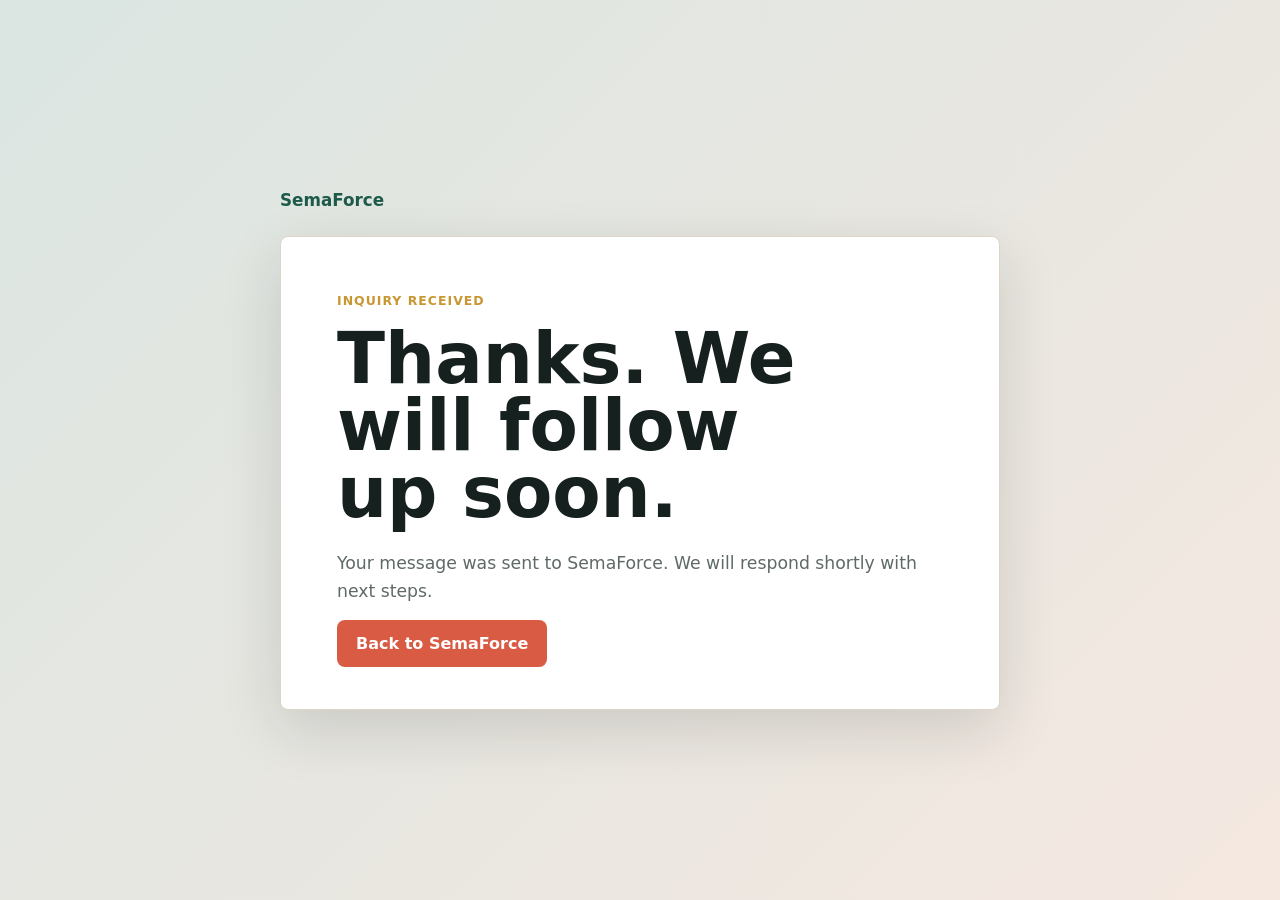
<file: thanks.html>
<!doctype html>
<html lang="en">
  <head>
    <meta charset="utf-8" />
    <meta name="viewport" content="width=device-width, initial-scale=1" />
    <title>SemaForce | Inquiry received</title>
    <meta
      name="description"
      content="SemaForce has received your inquiry and will follow up soon."
    />
    <meta name="robots" content="noindex,follow" />
    <meta name="theme-color" content="#101817" />
    <link rel="canonical" href="https://semaforce.dev/thanks.html" />
    <link rel="icon" href="/assets/favicon.svg" type="image/svg+xml" />
    <link rel="manifest" href="/assets/site.webmanifest" />
    <meta property="og:type" content="website" />
    <meta property="og:site_name" content="SemaForce" />
    <meta property="og:title" content="SemaForce | Inquiry received" />
    <meta property="og:description" content="SemaForce has received your inquiry and will follow up soon." />
    <meta property="og:url" content="https://semaforce.dev/thanks.html" />
    <meta property="og:image" content="https://semaforce.dev/assets/social-card.png" />
    <meta property="og:image:type" content="image/png" />
    <meta property="og:image:width" content="1200" />
    <meta property="og:image:height" content="630" />
    <meta name="twitter:card" content="summary_large_image" />
    <meta name="twitter:image" content="https://semaforce.dev/assets/social-card.png" />
    <script>
      (() => {
        try {
          const themePreference = localStorage.getItem("semaforce-theme") || "system";
          const languagePreference = localStorage.getItem("semaforce-language") || "system";
          const prefersDark = window.matchMedia("(prefers-color-scheme: dark)").matches;
          const prefersSpanish = navigator.language.toLowerCase().startsWith("es");

          document.documentElement.dataset.theme =
            themePreference === "dark" || (themePreference === "system" && prefersDark)
              ? "dark"
              : "light";
          document.documentElement.dataset.themePreference = themePreference;
          document.documentElement.lang =
            languagePreference === "es" || (languagePreference === "system" && prefersSpanish)
              ? "es"
              : "en";
          document.documentElement.dataset.languagePreference = languagePreference;
        } catch (error) {
          document.documentElement.dataset.theme = "light";
          document.documentElement.dataset.themePreference = "system";
          document.documentElement.dataset.languagePreference = "system";
        }
      })();
    </script>
    <link rel="stylesheet" href="./styles.css" />
  </head>
  <body class="thanks-page">
    <main class="thanks-shell">
      <a class="brand dark-brand" href="/">SemaForce</a>
      <section class="thanks-card" aria-labelledby="thanks-title">
        <p class="section-kicker">Inquiry received</p>
        <h1 id="thanks-title">Thanks. We will follow up soon.</h1>
        <p>
          Your message was sent to SemaForce. We will respond shortly with next
          steps.
        </p>
        <a class="button primary" href="/">Back to SemaForce</a>
      </section>
    </main>
    <script>
      const languagePreference = (() => {
        try {
          return localStorage.getItem("semaforce-language") || "system";
        } catch (error) {
          return "system";
        }
      })();
      const language =
        languagePreference === "es" ||
        (languagePreference === "system" && navigator.language.toLowerCase().startsWith("es"))
          ? "es"
          : "en";

      if (language === "es") {
        document.documentElement.lang = "es";
        document.title = "SemaForce | Consulta recibida";
        document.querySelector(".section-kicker").textContent = "Consulta recibida";
        document.querySelector("#thanks-title").textContent = "Gracias. Responderemos pronto.";
        document.querySelector(".thanks-card p:not(.section-kicker)").textContent =
          "Tu mensaje fue enviado a SemaForce. Responderemos pronto con los siguientes pasos.";
        document.querySelector(".thanks-card .button").textContent = "Volver a SemaForce";
      }
    </script>
  </body>
</html>
</file>
<file: styles.css>
:root {
  color-scheme: light;
  --ink: #16211f;
  --muted: #5f6a66;
  --paper: #f7f4ee;
  --white: #ffffff;
  --line: #dcd5c8;
  --green: #1d5a4a;
  --teal: #0e7c86;
  --coral: #d95b43;
  --gold: #c99732;
  --night: #101817;
  --shadow: 0 20px 60px rgba(18, 28, 25, 0.14);
}

html[data-theme="dark"] {
  color-scheme: dark;
  --ink: #eef5f1;
  --muted: #aebeb8;
  --paper: #0b1210;
  --white: #151f1d;
  --line: #2c3d38;
  --green: #7ed4bc;
  --teal: #52c4cb;
  --coral: #f0715c;
  --gold: #e0b64f;
  --night: #070d0b;
  --shadow: 0 22px 70px rgba(0, 0, 0, 0.38);
}

* {
  box-sizing: border-box;
}

html {
  scroll-behavior: smooth;
}

body {
  margin: 0;
  font-family:
    Inter, ui-sans-serif, system-ui, -apple-system, BlinkMacSystemFont, "Segoe UI",
    sans-serif;
  color: var(--ink);
  background: var(--paper);
}

a {
  color: inherit;
}

.site-header {
  position: fixed;
  inset: 0 0 auto;
  z-index: 10;
  display: grid;
  grid-template-columns: auto minmax(0, 1fr) auto;
  align-items: center;
  gap: clamp(16px, 2.2vw, 30px);
  padding: 14px clamp(18px, 2.4vw, 36px);
  color: #ffffff;
  background: linear-gradient(to bottom, rgba(0, 0, 0, 0.45), rgba(0, 0, 0, 0));
}

.brand {
  font-size: 1.05rem;
  font-weight: 800;
  text-decoration: none;
  letter-spacing: 0;
}

nav {
  display: flex;
  justify-content: center;
  gap: clamp(12px, 1.6vw, 24px);
  min-width: 0;
  font-size: clamp(0.82rem, 0.92vw, 0.92rem);
  font-weight: 650;
  line-height: 1;
}

nav a {
  text-decoration: none;
  opacity: 0.9;
  white-space: nowrap;
}

nav a:hover {
  opacity: 1;
}

.site-controls {
  display: flex;
  flex-wrap: nowrap;
  align-items: center;
  justify-content: flex-end;
  gap: 6px;
  width: max-content;
  min-width: 0;
}

.segmented-control {
  display: inline-flex;
  align-items: center;
  gap: 2px;
  min-height: 30px;
  padding: 3px;
  border: 1px solid rgba(255, 255, 255, 0.26);
  border-radius: 8px;
  background: rgba(8, 13, 12, 0.32);
  backdrop-filter: blur(14px);
  white-space: nowrap;
}

.segmented-control span {
  padding: 0 7px;
  color: rgba(255, 255, 255, 0.68);
  font-size: 0.68rem;
  font-weight: 850;
  letter-spacing: 0.08em;
  text-transform: uppercase;
}

.segmented-control button {
  min-height: 24px;
  width: auto;
  border: 0;
  border-radius: 6px;
  padding: 4px 8px;
  color: rgba(255, 255, 255, 0.78);
  background: transparent;
  font-size: 0.74rem;
  font-weight: 850;
}

.segmented-control button[aria-pressed="true"] {
  color: var(--night);
  background: var(--white);
}

.segmented-control button:focus-visible {
  outline: 2px solid var(--gold);
  outline-offset: 2px;
}

.hero {
  position: relative;
  min-height: 92svh;
  display: grid;
  align-items: end;
  overflow: hidden;
  background: var(--night);
}

.hero-media,
.hero-shade {
  position: absolute;
  inset: 0;
}

.hero-media {
  background-image: url("https://images.unsplash.com/photo-1552664730-d307ca884978?auto=format&fit=crop&w=2200&q=88");
  background-size: cover;
  background-position: center;
  filter: saturate(0.95) contrast(1.04);
  transform: scale(1.02);
}

.hero-shade {
  background:
    linear-gradient(90deg, rgba(10, 18, 16, 0.9), rgba(10, 18, 16, 0.48) 52%, rgba(10, 18, 16, 0.18)),
    linear-gradient(0deg, rgba(10, 18, 16, 0.86), rgba(10, 18, 16, 0) 42%);
}

.hero-content {
  position: relative;
  width: min(1040px, calc(100% - 36px));
  margin: 0 auto;
  padding: 132px 0 92px;
  color: #ffffff;
}

.eyebrow,
.section-kicker {
  margin: 0 0 16px;
  color: var(--gold);
  font-size: 0.78rem;
  font-weight: 800;
  letter-spacing: 0.08em;
  line-height: 1.35;
  overflow-wrap: anywhere;
  text-transform: uppercase;
}

h1,
h2,
h3,
p {
  letter-spacing: 0;
}

h1 {
  max-width: 900px;
  margin: 0;
  font-size: clamp(4.2rem, 14vw, 10.4rem);
  line-height: 0.86;
  font-weight: 900;
}

.hero-copy {
  max-width: 700px;
  margin: 28px 0 0;
  color: rgba(255, 255, 255, 0.88);
  font-size: clamp(1.14rem, 2vw, 1.48rem);
  line-height: 1.45;
}

.hero-actions {
  display: flex;
  flex-wrap: wrap;
  gap: 12px;
  margin-top: 34px;
}

.button,
button {
  min-height: 48px;
  border: 1px solid transparent;
  border-radius: 8px;
  padding: 13px 18px;
  font: inherit;
  font-weight: 800;
  text-decoration: none;
  cursor: pointer;
}

.button.primary,
button {
  background: var(--coral);
  color: var(--white);
}

.button.primary,
.contact-form button {
  color: #ffffff;
}

button:disabled {
  cursor: wait;
  opacity: 0.72;
}

.button.secondary {
  border-color: rgba(255, 255, 255, 0.48);
  color: #ffffff;
  background: rgba(255, 255, 255, 0.08);
}

.intro,
.ai-brief,
.band,
.split,
.proof,
.contact {
  width: min(1160px, calc(100% - 36px));
  margin: 0 auto;
}

.ai-brief {
  display: grid;
  grid-template-columns: minmax(280px, 0.88fr) minmax(300px, 1.12fr);
  gap: clamp(28px, 6vw, 76px);
  align-items: start;
  padding: 72px 0 64px;
  border-bottom: 1px solid var(--line);
}

.ai-brief-copy p:not(.section-kicker),
.ai-panel p {
  margin: 0;
  color: var(--muted);
  font-size: clamp(1.03rem, 1.6vw, 1.2rem);
  line-height: 1.62;
}

.ai-panel .ai-note {
  margin-top: 18px;
  color: var(--green);
  font-size: 0.96rem;
  font-weight: 850;
}

.ai-panel {
  padding: clamp(22px, 4vw, 34px);
  border: 1px solid var(--line);
  border-radius: 8px;
  background: var(--white);
  box-shadow: var(--shadow);
}

.ai-actions {
  display: grid;
  grid-template-columns: repeat(2, minmax(0, 1fr));
  gap: 10px;
  margin-top: 24px;
}

.prompt-preview {
  display: grid;
  gap: 8px;
  margin-top: 18px;
  color: var(--muted);
  font-size: 0.82rem;
  font-weight: 850;
  letter-spacing: 0.03em;
  text-transform: uppercase;
}

.prompt-preview textarea {
  min-height: 168px;
  resize: vertical;
  color: var(--ink);
  background: #fbfcf9;
  font-family:
    ui-monospace, SFMono-Regular, Menlo, Monaco, Consolas, "Liberation Mono", monospace;
  font-size: 0.8rem;
  line-height: 1.45;
  text-transform: none;
  letter-spacing: 0;
}

.ai-link,
.copy-prompt {
  width: 100%;
  text-align: center;
}

.ai-link {
  border-color: var(--line);
  color: var(--ink);
  background: #f9fbf7;
}

.copy-prompt {
  background: var(--green);
}

.ai-source {
  display: inline-block;
  margin-top: 18px;
  color: var(--green);
  font-weight: 850;
  text-decoration-thickness: 2px;
  text-underline-offset: 4px;
}

.intro {
  display: grid;
  grid-template-columns: minmax(260px, 0.9fr) minmax(280px, 1.1fr);
  gap: clamp(28px, 7vw, 84px);
  padding: 72px 0 64px;
}

h2 {
  margin: 0;
  font-size: clamp(2rem, 5vw, 4.4rem);
  line-height: 0.98;
}

.intro p:not(.section-kicker),
.section-heading p:not(.section-kicker),
.split-copy p,
.contact p {
  margin: 0;
  color: var(--muted);
  font-size: clamp(1.03rem, 1.6vw, 1.24rem);
  line-height: 1.62;
}

.band {
  padding: 70px 0;
  border-top: 1px solid var(--line);
}

.section-heading {
  max-width: 800px;
  margin-bottom: 34px;
}

.grid {
  display: grid;
  gap: 18px;
}

.grid.three {
  grid-template-columns: repeat(3, minmax(0, 1fr));
}

.card {
  min-height: 286px;
  padding: 24px;
  border: 1px solid var(--line);
  border-radius: 8px;
  background: rgba(255, 255, 255, 0.58);
  box-shadow: 0 1px 0 rgba(255, 255, 255, 0.7) inset;
}

.competencies {
  width: 100%;
  padding-inline: max(18px, calc((100vw - 1160px) / 2));
  background: #f9fbf7;
}

.capability-board {
  display: grid;
  grid-template-columns: repeat(3, minmax(0, 1fr));
  gap: 1px;
  border: 1px solid #cfdad4;
  background: #cfdad4;
}

.capability-board article {
  min-height: 250px;
  padding: 24px;
  background: var(--white);
}

.capability-board span {
  display: inline-block;
  margin-bottom: 26px;
  color: var(--coral);
  font-size: 0.76rem;
  font-weight: 900;
  letter-spacing: 0.08em;
  text-transform: uppercase;
}

.capability-board h3 {
  margin: 0 0 12px;
  color: var(--green);
  font-size: 1.2rem;
  line-height: 1.18;
}

.consulting {
  width: 100%;
  padding-inline: max(18px, calc((100vw - 1160px) / 2));
  background: #f6f1e7;
  border-top: 1px solid #ded2be;
  border-bottom: 1px solid #ded2be;
}

.consulting-grid {
  display: grid;
  grid-template-columns: repeat(3, minmax(0, 1fr));
  gap: 16px;
}

.consulting-grid article {
  min-height: 238px;
  padding: 24px;
  border: 1px solid #e0d4c1;
  border-radius: 8px;
  background: var(--white);
}

.consulting-grid span {
  display: inline-block;
  margin-bottom: 28px;
  color: var(--coral);
  font-size: 0.76rem;
  font-weight: 900;
  letter-spacing: 0.08em;
  text-transform: uppercase;
}

.consulting-grid h3 {
  margin: 0 0 12px;
  color: var(--green);
  font-size: 1.2rem;
  line-height: 1.18;
}

.card-icon {
  display: inline-grid;
  width: 40px;
  height: 40px;
  place-items: center;
  margin-bottom: 38px;
  border: 1px solid var(--line);
  border-radius: 50%;
  color: var(--green);
  font-size: 0.78rem;
  font-weight: 900;
}

.card h3,
.timeline h3 {
  margin: 0 0 12px;
  font-size: 1.28rem;
  line-height: 1.15;
}

.card p,
.capability-board p,
.consulting-grid p,
.science-grid p,
.timeline p,
.talent-panel li,
.stat span {
  margin: 0;
  color: var(--muted);
  line-height: 1.55;
}

.data-science {
  width: 100%;
  padding-inline: max(18px, calc((100vw - 1160px) / 2));
  background: #eff7f8;
  border-top: 1px solid #c7dddf;
  border-bottom: 1px solid #c7dddf;
}

.science-grid {
  display: grid;
  grid-template-columns: repeat(3, minmax(0, 1fr));
  gap: 16px;
}

.science-grid article {
  min-height: 224px;
  padding: 24px;
  border: 1px solid #c7dddf;
  border-radius: 8px;
  background: var(--white);
}

.science-grid h3 {
  margin: 0 0 12px;
  color: var(--teal);
  font-size: 1.2rem;
  line-height: 1.18;
}

.security {
  width: 100%;
  padding-inline: max(18px, calc((100vw - 1160px) / 2));
  color: #ffffff;
  background: var(--night);
  border-top: 0;
}

.security .section-heading p:not(.section-kicker) {
  color: rgba(255, 255, 255, 0.74);
}

.security-grid {
  display: grid;
  grid-template-columns: repeat(3, minmax(0, 1fr));
  gap: 1px;
  background: rgba(255, 255, 255, 0.16);
  border: 1px solid rgba(255, 255, 255, 0.16);
}

.security-grid article {
  min-height: 238px;
  padding: 24px;
  background: #14211f;
}

.security-grid span {
  display: inline-grid;
  width: 38px;
  height: 38px;
  place-items: center;
  margin-bottom: 34px;
  border: 1px solid rgba(255, 255, 255, 0.28);
  border-radius: 50%;
  color: var(--gold);
  font-size: 0.75rem;
  font-weight: 900;
}

.security-grid h3 {
  margin: 0 0 12px;
  color: #ffffff;
  font-size: 1.18rem;
  line-height: 1.18;
}

.security-grid p {
  margin: 0;
  color: rgba(255, 255, 255, 0.72);
  line-height: 1.55;
}

.experience {
  width: 100%;
  padding-inline: max(18px, calc((100vw - 1160px) / 2));
  background: #fffaf1;
}

.logo-wall {
  display: grid;
  grid-template-columns: repeat(6, minmax(0, 1fr));
  gap: 12px;
}

.logo-card {
  min-height: 182px;
  display: grid;
  grid-template-rows: 56px auto auto;
  align-content: start;
  gap: 10px;
  padding: 18px;
  border: 1px solid #e4d7c1;
  border-radius: 8px;
  background: var(--white);
}

.logo-card img {
  max-width: 132px;
  max-height: 46px;
  align-self: center;
  object-fit: contain;
  object-position: left center;
}

.logo-card strong {
  color: var(--ink);
  font-size: 1rem;
  line-height: 1.15;
}

.logo-card span {
  color: var(--muted);
  font-size: 0.9rem;
  line-height: 1.42;
}

.logo-fallback {
  align-self: center;
  color: var(--green);
  font-size: 1.2rem;
  font-weight: 900;
  line-height: 1;
}

.industry-grid {
  display: flex;
  flex-wrap: wrap;
  gap: 10px;
  margin-top: 24px;
}

.industry-grid span {
  padding: 10px 12px;
  border: 1px solid #e4d7c1;
  border-radius: 999px;
  color: var(--green);
  background: rgba(255, 255, 255, 0.76);
  font-size: 0.9rem;
  font-weight: 800;
}

.split {
  display: grid;
  grid-template-columns: minmax(280px, 0.86fr) minmax(280px, 1.14fr);
  gap: clamp(26px, 6vw, 72px);
  align-items: center;
  padding: 78px 0;
  border-top: 1px solid var(--line);
}

.split-copy p {
  margin-top: 22px;
}

.talent-panel {
  border-radius: 8px;
  background: var(--night);
  color: #ffffff;
  box-shadow: var(--shadow);
}

.talent-panel ul {
  margin: 0;
  padding: 30px 32px;
  list-style: none;
}

.talent-panel li {
  position: relative;
  padding: 18px 0 18px 28px;
  border-bottom: 1px solid rgba(255, 255, 255, 0.12);
  color: rgba(255, 255, 255, 0.82);
}

.talent-panel li:last-child {
  border-bottom: 0;
}

.talent-panel li::before {
  content: "";
  position: absolute;
  top: 27px;
  left: 0;
  width: 10px;
  height: 10px;
  border-radius: 50%;
  background: var(--teal);
}

.work {
  width: 100%;
  padding-inline: max(18px, calc((100vw - 1160px) / 2));
  background: #eef3ef;
  border-top: 1px solid #ced9d2;
  border-bottom: 1px solid #ced9d2;
}

.timeline {
  display: grid;
  grid-template-columns: repeat(3, minmax(0, 1fr));
  gap: 1px;
  background: #cfdad4;
  border: 1px solid #cfdad4;
}

.timeline article {
  min-height: 220px;
  padding: 26px;
  background: #f8faf8;
}

.proof {
  display: grid;
  grid-template-columns: repeat(4, minmax(0, 1fr));
  gap: 1px;
  padding: 0;
  margin-top: 72px;
  margin-bottom: 72px;
  background: var(--line);
  border: 1px solid var(--line);
}

.stat {
  min-height: 150px;
  display: flex;
  flex-direction: column;
  justify-content: space-between;
  padding: 22px;
  background: var(--white);
}

.stat strong {
  color: var(--green);
  font-size: clamp(1.45rem, 3vw, 2.4rem);
  line-height: 1;
}

.faq {
  width: 100%;
  padding-inline: max(18px, calc((100vw - 1160px) / 2));
  background: #f9fbf7;
  border-top: 1px solid #ced9d2;
  border-bottom: 1px solid #ced9d2;
}

.faq-list {
  display: grid;
  grid-template-columns: repeat(2, minmax(0, 1fr));
  gap: 1px;
  background: #cfdad4;
  border: 1px solid #cfdad4;
}

.faq-list article {
  min-height: 188px;
  padding: 24px;
  background: var(--white);
}

.faq-list h3 {
  margin: 0 0 12px;
  color: var(--green);
  font-size: 1.18rem;
  line-height: 1.18;
}

.faq-list p {
  margin: 0;
  color: var(--muted);
  line-height: 1.55;
}

.contact {
  display: grid;
  grid-template-columns: minmax(280px, 0.9fr) minmax(280px, 1.1fr);
  gap: clamp(28px, 6vw, 76px);
  padding: 76px 0 92px;
  border-top: 1px solid var(--line);
}

.contact p {
  margin-top: 22px;
}

.contact-form {
  display: grid;
  gap: 16px;
  align-content: start;
}

.form-status {
  min-height: 24px;
  margin: -4px 0 0;
  color: var(--muted);
  font-size: 0.92rem;
  line-height: 1.45;
}

.form-hidden {
  position: absolute;
  width: 1px !important;
  height: 1px !important;
  padding: 0 !important;
  margin: -1px;
  overflow: hidden;
  white-space: nowrap;
  border: 0 !important;
  clip-path: inset(50%);
  opacity: 0;
  pointer-events: none;
}

label {
  display: grid;
  gap: 8px;
  color: var(--muted);
  font-size: 0.92rem;
  font-weight: 750;
}

input,
textarea {
  width: 100%;
  border: 1px solid var(--line);
  border-radius: 8px;
  padding: 13px 14px;
  color: var(--ink);
  background: var(--white);
  font: inherit;
}

textarea {
  resize: vertical;
}

html[data-theme="dark"] .site-header {
  background: linear-gradient(to bottom, rgba(0, 0, 0, 0.68), rgba(0, 0, 0, 0));
}

html[data-theme="dark"] .segmented-control button[aria-pressed="true"] {
  color: #070d0b;
  background: #eef5f1;
}

html[data-theme="dark"] .card {
  background: rgba(21, 31, 29, 0.78);
  box-shadow: none;
}

html[data-theme="dark"] .competencies,
html[data-theme="dark"] .faq {
  background: #0f1916;
}

html[data-theme="dark"] .capability-board,
html[data-theme="dark"] .timeline,
html[data-theme="dark"] .faq-list {
  border-color: #2c3d38;
  background: #2c3d38;
}

html[data-theme="dark"] .ai-link {
  background: #0f1916;
}

html[data-theme="dark"] .ai-source {
  color: var(--teal);
}

html[data-theme="dark"] .consulting {
  background: #171712;
  border-color: #3e3729;
}

html[data-theme="dark"] .consulting-grid article {
  border-color: #3e3729;
}

html[data-theme="dark"] .data-science {
  background: #0d1d1f;
  border-color: #254246;
}

html[data-theme="dark"] .science-grid article {
  border-color: #254246;
}

html[data-theme="dark"] .experience {
  background: #171712;
}

html[data-theme="dark"] .logo-card,
html[data-theme="dark"] .industry-grid span,
html[data-theme="dark"] .timeline article,
html[data-theme="dark"] .faq-list article,
html[data-theme="dark"] .stat {
  background: var(--white);
}

html[data-theme="dark"] .logo-card {
  border-color: #3e3729;
}

html[data-theme="dark"] .industry-grid span {
  border-color: #3e3729;
}

html[data-theme="dark"] .work {
  background: #0f1815;
  border-color: #2c3d38;
}

html[data-theme="dark"] input,
html[data-theme="dark"] textarea {
  background: #0f1715;
}

html[data-theme="dark"] .prompt-preview textarea {
  background: #0d1412;
}

html[data-theme="dark"] .thanks-page {
  background:
    linear-gradient(135deg, rgba(14, 124, 134, 0.16), rgba(217, 91, 67, 0.12)),
    var(--paper);
}

footer {
  display: flex;
  flex-wrap: wrap;
  gap: 12px 24px;
  justify-content: space-between;
  padding: 26px clamp(18px, 4vw, 56px);
  color: rgba(255, 255, 255, 0.78);
  background: var(--night);
}

.thanks-page {
  min-height: 100svh;
  display: grid;
  place-items: center;
  padding: clamp(22px, 5vw, 56px);
  background:
    linear-gradient(135deg, rgba(14, 124, 134, 0.12), rgba(217, 91, 67, 0.08)),
    var(--paper);
}

.thanks-shell {
  width: min(720px, 100%);
}

.dark-brand {
  display: inline-block;
  margin-bottom: 26px;
  color: var(--green);
}

.thanks-card {
  padding: clamp(28px, 6vw, 56px);
  background: var(--white);
  border: 1px solid var(--line);
  border-radius: 8px;
  box-shadow: var(--shadow);
}

.thanks-card h1 {
  max-width: 10ch;
  margin: 0;
  font-size: clamp(2.2rem, 8vw, 4.4rem);
  line-height: 0.95;
}

.thanks-card p:not(.section-kicker) {
  max-width: 54ch;
  margin: 22px 0 28px;
  color: var(--muted);
  font-size: 1.08rem;
  line-height: 1.65;
}

@media (max-width: 1120px) {
  .site-header {
    position: absolute;
    grid-template-columns: auto 1fr;
    align-items: flex-start;
    gap: 14px;
  }

  nav {
    display: none;
  }

  .site-controls {
    flex-wrap: wrap;
    width: min-content;
    min-width: 218px;
    margin-left: auto;
  }
}

@media (max-width: 820px) {
  .segmented-control span {
    padding: 0 6px;
    font-size: 0.64rem;
  }

  .hero {
    min-height: 88svh;
  }

  .hero-content {
    padding: 104px 0 58px;
  }

  .intro,
  .ai-brief,
  .split,
  .contact,
  .grid.three,
  .capability-board,
  .consulting-grid,
  .security-grid,
  .science-grid,
  .timeline,
  .faq-list,
  .proof {
    grid-template-columns: 1fr;
  }

  .logo-wall {
    grid-template-columns: repeat(2, minmax(0, 1fr));
  }

  .intro,
  .ai-brief,
  .band,
  .split,
  .contact {
    padding-top: 52px;
    padding-bottom: 52px;
  }

  .card,
  .timeline article {
    min-height: auto;
  }

  .capability-board article,
  .security-grid article,
  .science-grid article,
  .faq-list article,
  .logo-card {
    min-height: auto;
  }

  .proof {
    margin-top: 52px;
    margin-bottom: 52px;
  }

  .button,
  button {
    width: 100%;
    text-align: center;
  }

  .ai-actions {
    grid-template-columns: 1fr;
  }
}

@media (max-width: 520px) {
  .hero .eyebrow {
    max-width: 25ch;
  }

  h1 {
    font-size: clamp(3rem, 14vw, 4.2rem);
    line-height: 0.9;
  }

  .hero-copy {
    max-width: 30ch;
  }

  .logo-wall {
    grid-template-columns: 1fr;
  }

  .site-header {
    grid-template-columns: 1fr;
  }

  .site-controls {
    width: 100%;
    min-width: 0;
    justify-content: flex-start;
  }
}
</file>
